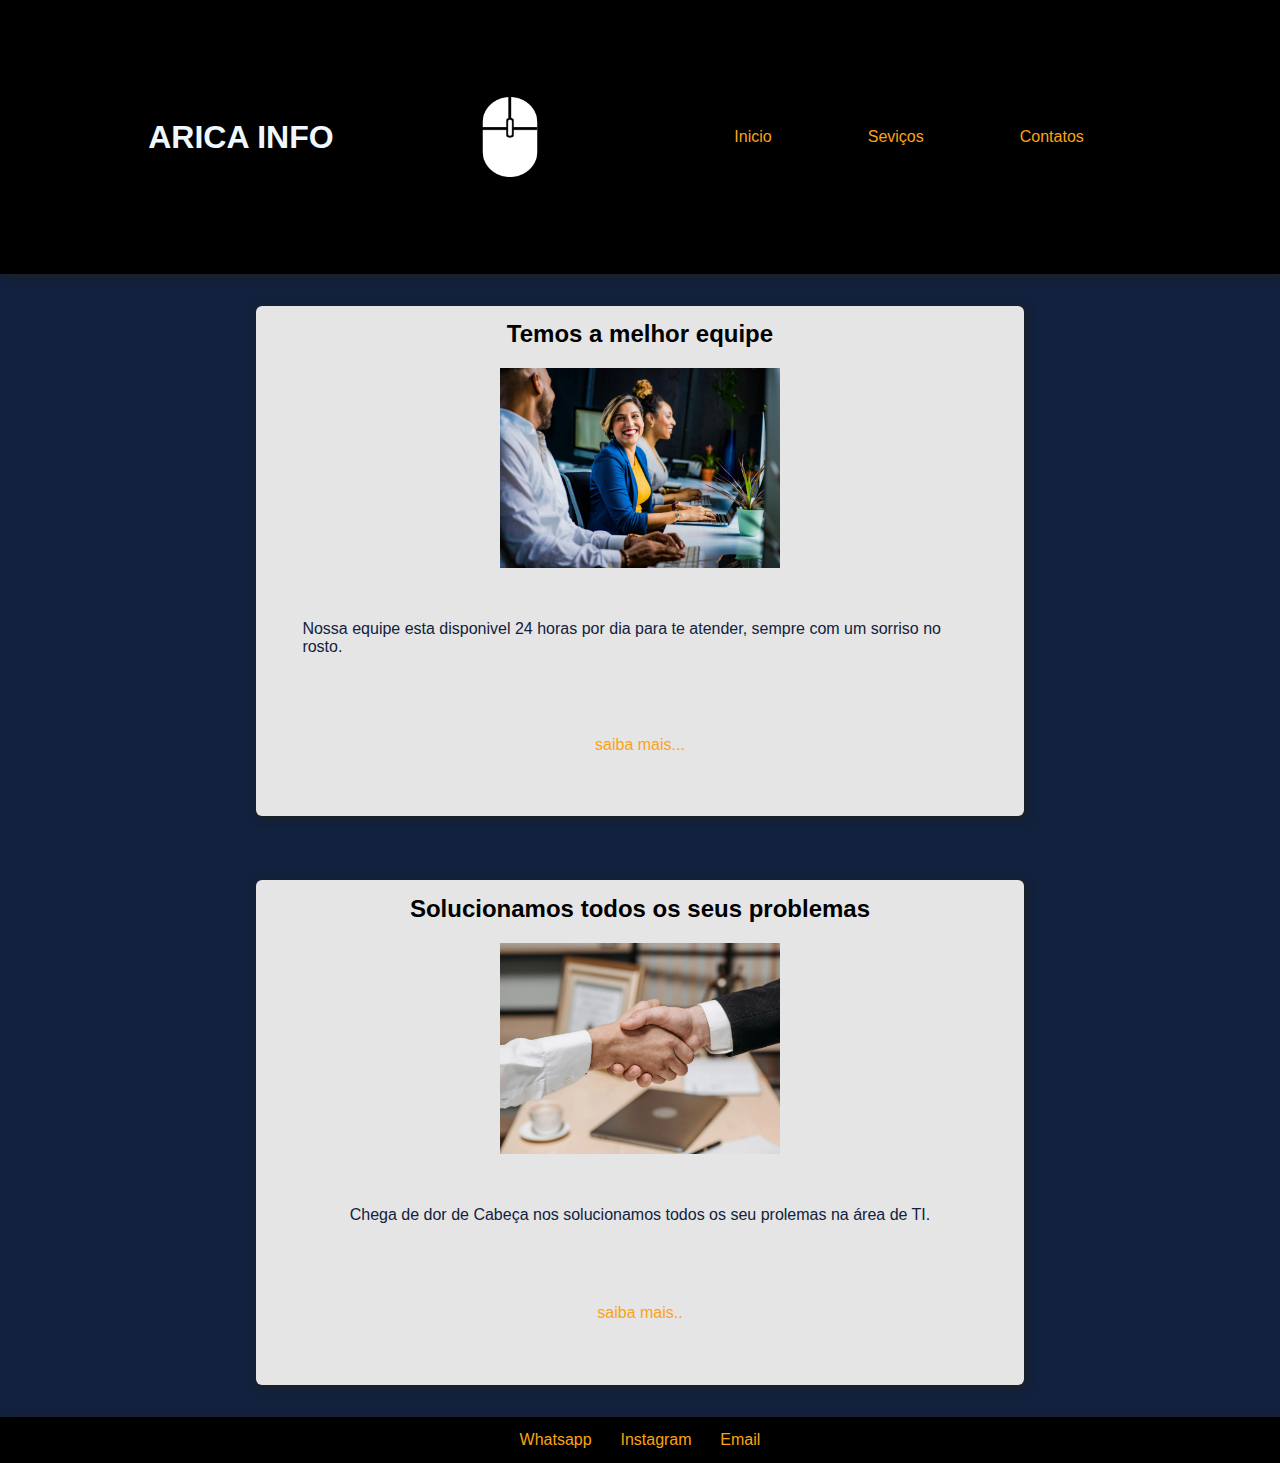
<file: Index.html>
<!DOCTYPE html>
<html lang="pt-br">

<head>
    <meta charset="UTF-8">
    <meta name="viewport" content="width=device-width, initial-scale=1.0">
    <title>Home</title>
    <link rel="stylesheet" href="style.css">
    <link rel="shortcut icon" href="img/Logo.png">
</head>

<body>
    <Header>
        <h1>ARICA INFO</h1>
        <img class="logo" src="img/logo.png"  alt="">

        <nav>
            <a href="Index.html">Inicio</a>
            <a href="about.html">Seviços</a>
            <a href="contact.html">Contatos</a>
        </nav>
    </Header>
    <main>
        <div>
            <h2>Temos a melhor equipe</h2>
            <img src="img/equipe.jpg" alt="foto ilustrativa da nossa equipe de trabalho">
            <p>Nossa equipe esta disponivel 24 horas por dia para te atender, sempre com um sorriso no rosto.</p>
            <a href="contact.html">saiba mais...</a>
        </div>
        <div>
            <h2>Solucionamos todos os seus problemas</h2>
            <img src="img/apertomão.jpg" alt="imagem de um apero de mão representando nosso compromisso com vocês clientes" s>
            <p>Chega de dor de Cabeça nos solucionamos todos os seu prolemas na área de TI.</p>
            <a href="about.html">saiba mais..</a>
        </div>
    </main>
    <footer>
        <a href="https://wa.me/5533999117881" target="_blank">Whatsapp</a>
        <a href="https://www.instagram.com/ricardo.allvs?utm_source=ig_web_button_share_sheet&igsh=ZDNlZDc0MzIxNw=="
            target="_blank">Instagram</a>
        <a href="mailto:rutecordeiro345@gmail.com">Email</a>

    </footer>


</body>

</html>
</file>
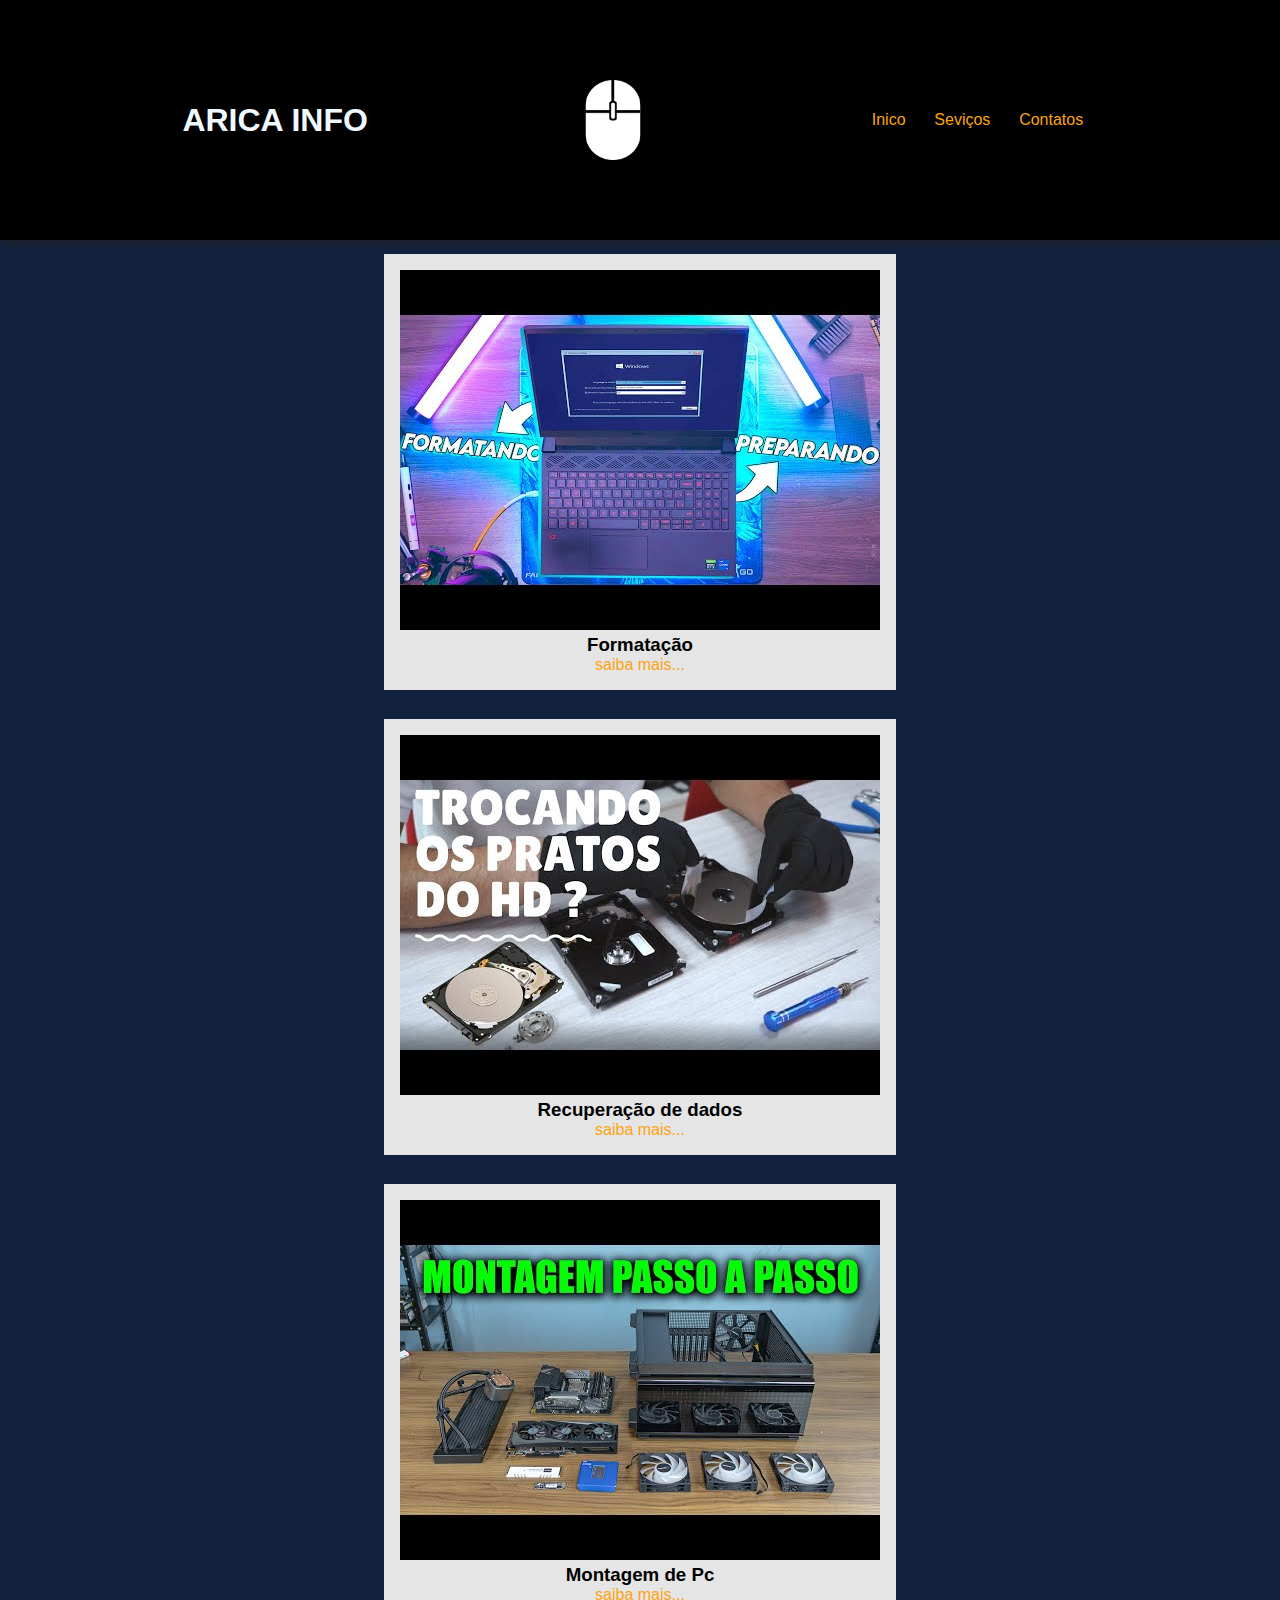
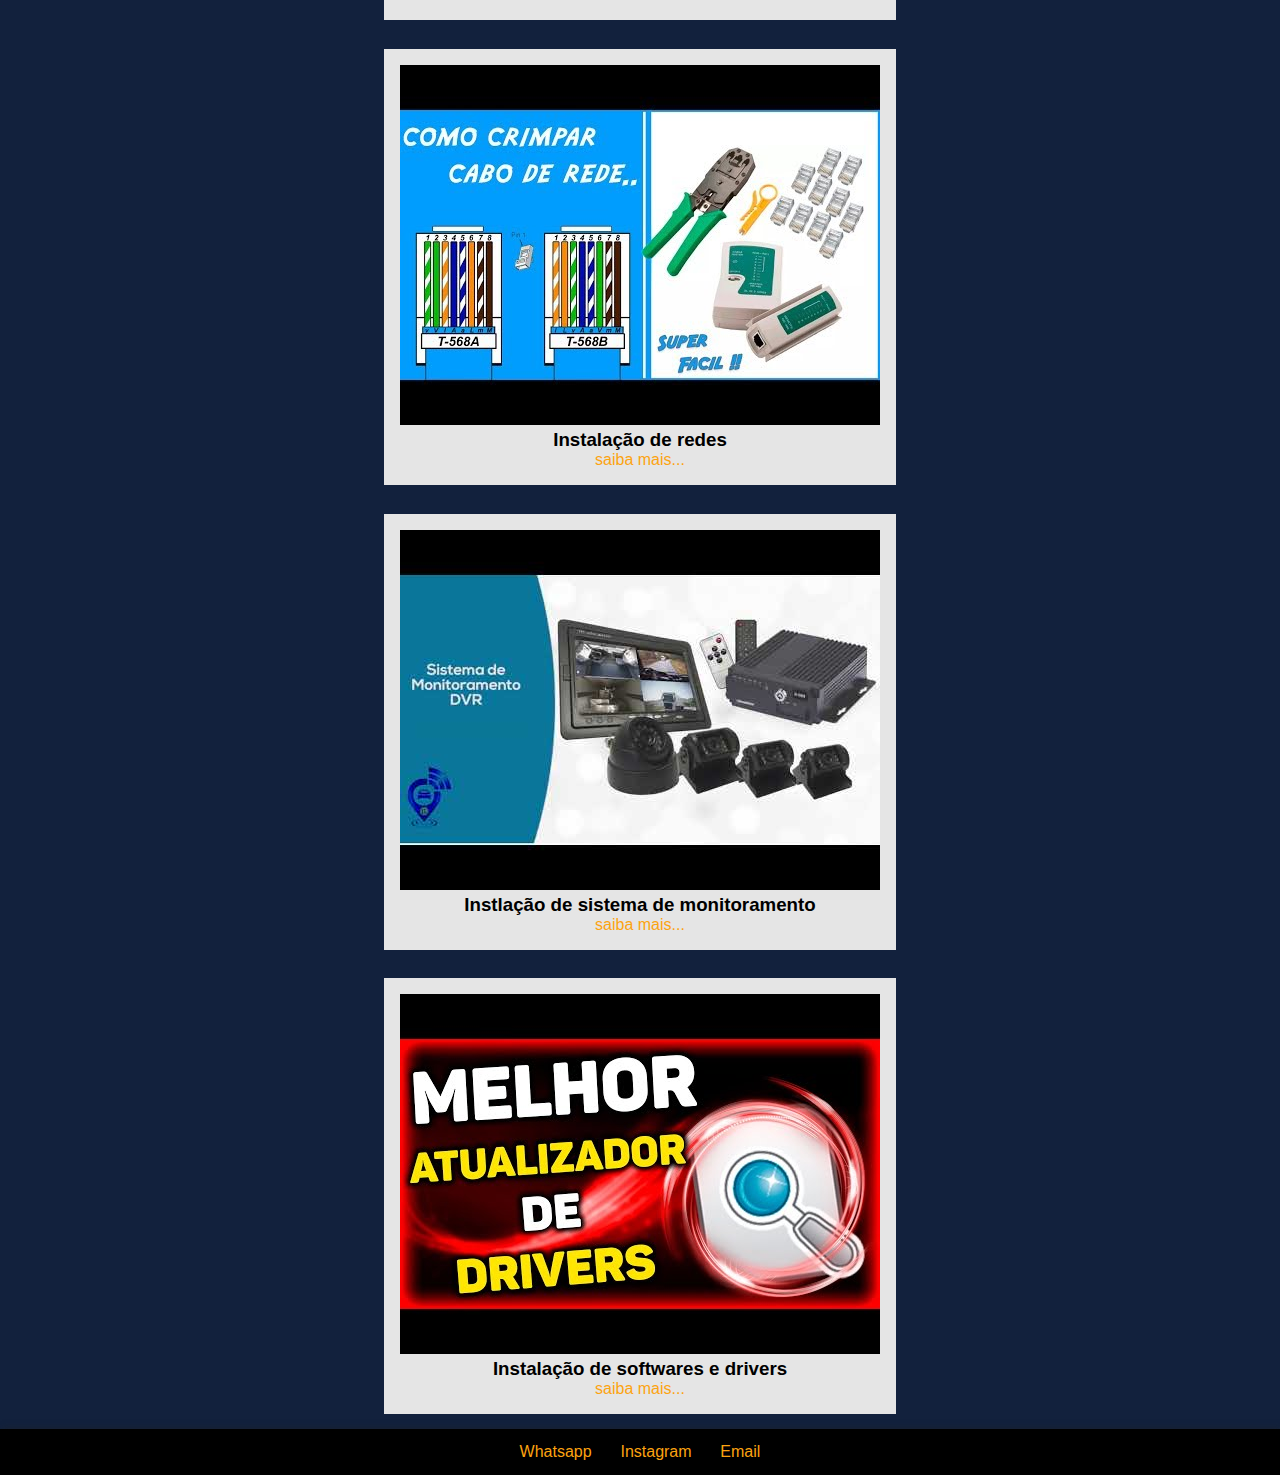
<file: about.html>
<!DOCTYPE html>
<html lang="pt-br">

<head>
    <meta charset="UTF-8">
    <meta name="viewport" content="width=device-width, initial-scale=1.0">
    <title>Serviços</title>
    <link rel="stylesheet" href="style.css">
    <link rel="shortcut icon" href="logo.png">

</head>

<body>
    <Header>
        <h1>ARICA INFO </h1>
        <img class="logo" src="img/logo.png"  alt="">
        <nav>
            <a class="nav" href="Index.html">Inico</a>
            <a class="nav" href="about.html">Seviços</a>
            <a class="nav" href="contact.html">Contatos</a>
        </nav>
    </Header>
    <main>
        <section class="services">
            <div class="serviços"><img src="img/formatação.jpg" alt="" >
                <h3>Formatação</h3>
                <a href="contact.html">saiba mais...</a>
            </div>
            <div class="serviços"><img src="img/recuperação.jpg" alt="" >
                <h3>Recuperação de dados</h3>
                <a href="contact.html">saiba mais...</a>
            </div>
            <div class="serviços"><img src="img/montagem.jpg" alt="" >
                <h3>Montagem de Pc</h3>
                <a href="contact.html">saiba mais...</a>
            </div>
            <div class="serviços"><img src="img/redes.jpg" alt="" >
                <h3>Instalação de redes</h3>
                <a href="contact.html">saiba mais...</a>
            </div>
            <div class="serviços"><img src="img/monitoramento.jpg" alt="" >
                <h3>Instlação de sistema de monitoramento</h3>
                <a href="contact.html">saiba mais...</a>
            </div>
            <div class="serviços"><img src="img/software.jpg" alt="">
                <h3>Instalação de softwares e drivers</h3>
                <a href="contact.html">saiba mais...</a>
            </div>
        </section>


    </main>
    <footer>
        <a href="https://wa.me/5533999117881" target="_blank">Whatsapp</a>
        <a href="https://www.instagram.com/ricardo.allvs?utm_source=ig_web_button_share_sheet&igsh=ZDNlZDc0MzIxNw=="
            target="_blank">Instagram</a>
        <a href="mailto:rutecordeiro345@gmail.com">Email</a>

    </footer>

</body>

</html>
</file>
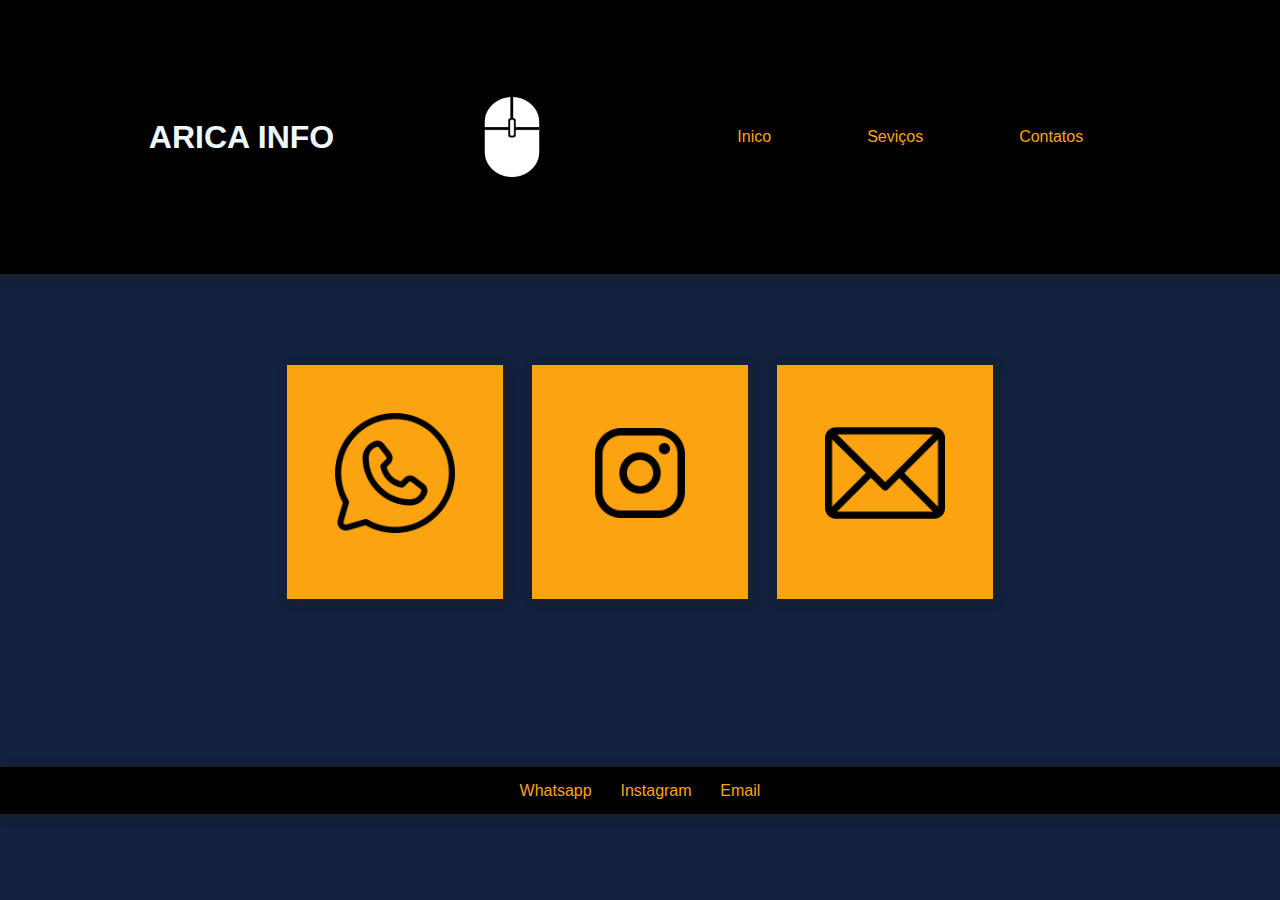
<file: contact.html>
<!DOCTYPE html>
<html lang="pt-br">

<head>
    <meta charset="UTF-8">
    <meta name="viewport" content="width=device-width, initial-scale=1.0">
    <title>Contatos</title>
    <link rel="stylesheet" href="style.css">
    <link rel="shortcut icon" href="logo.png">
</head>

<body>
    <Header>
        <h1>ARICA INFO</h1>
        <img class="logo" src="img/logo.png"  alt="">

        <nav>
            <a href="Index.html">Inico</a>
            <a href="about.html">Seviços</a>
            <a href="contact.html">Contatos</a>
        </nav>
    </Header>
    <main>
        <section class="links">
            <a class="link" href="https://wa.me/5533999117881" target="_blank"> <img src="img/whats.png"
                    alt="">Whatsapp</a>
            <a class="link"
                href="https://www.instagram.com/ricardo.allvs?utm_source=ig_web_button_share_sheet&igsh=ZDNlZDc0MzIxNw=="
                target="_blank"> <img src="img/insta.png" alt="">Instagram</a>
            <a class="link" href="mailto:rutecordeiro345@gmail.com"> <img src="img/email.png" alt="">Email</a>
        </section>
    </main>
    <footer>
        <a href="https://wa.me/5533999117881" target="_blank">Whatsapp</a>
        <a href="https://www.instagram.com/ricardo.allvs?utm_source=ig_web_button_share_sheet&igsh=ZDNlZDc0MzIxNw=="
            target="_blank">Instagram</a>
        <a href="mailto:rutecordeiro345@gmail.com">Email</a>

    </footer>

</body>

</html>
</file>
<file: style.css>
* {
    padding: 0;
    margin: 0;
    font-family: 'Franklin Gothic Medium', 'Arial Narrow', Arial, sans-serif;
}

body {
    background-color: #12213d;
}

header {
    padding: 5em;
    background-color: #000000;
    box-shadow: 2px 2px 8px #222;
    display: flex;
    flex-wrap: wrap;
    color: aliceblue;
    align-items: center;
    justify-content: space-around;

}

.logo {
    max-width: 80px;
}

a {
    padding: 3em;
    transition: .5s;
    color: #fca311;
    text-decoration: none;
}

nav {
    display: flex;
    flex-wrap: wrap;
    align-items: center;
    flex-direction: row;
    justify-content: center;
}

.nav {
    padding: .9em;
}

a:hover {
    color: #354c3c;
    transform: scale(1.2);
    text-decoration: underline;
}

main {
    padding-left: 16em;
    padding-right: 16em;
    display: flex;
    flex-wrap: wrap;
    align-items: center;
    flex-direction: column;
    justify-content: center;
}

main>div {
    padding: .9em;
    margin-top: 2em;
    margin-bottom: 2em;
    border-radius: 6px;
    background-color: #e5e5e5;
    box-shadow: 2px 2px 8px #222;
    display: flex;
    flex-wrap: wrap;
    align-items: center;
    flex-direction: row;
    justify-content: center;
}

main>div>h2 {
    flex: 100%;
    text-align: center;
}

main>div:nth-child(1) {
    align-self: flex-start;
}

main>div:nth-child(2) {
    align-self: flex-end;

}

main>div>img {
    padding: 20px;
    max-width: 38%;
}

main>div>p {
    padding: 2em;
    color: #12213d;
}

.links {
    margin-bottom: 20%;
    margin-top: 10%;
    display: flex;
    flex-wrap: wrap;
    flex-direction: row;
    align-items: center;
    justify-content: center;

}

.link {
    margin: .9em;
    background-color: #fca311;
    box-shadow: 2px 2px 8px #222;
    display: flex;
    flex-wrap: wrap;
    align-items: center;
    flex-direction: column;
    justify-content: center;
}

.link:hover {
    border-radius: 8px;
    background-color: #e5e5e5;
}

.link>img {
    width: 120px;
}

.services {
    display: flex;
    flex-wrap: wrap;
    flex-direction: row;
    align-items: center;
    justify-content: center;
}

.services>div {
    margin: .9em;
    padding: 1em;
    background-color: #e5e5e5;
}

.serviços {
    text-align: center;
}

footer {
    display: flex;
    flex-wrap: wrap;
    align-items: center;
    justify-content: center;
    background-color: #000000;
    box-shadow: 2px 2px 8px #222;
}

footer a {
    padding: .9em;
    text-decoration: none;
}

@media (max-width:768px) {
    .serviços>img {
        max-width: 200px;
    }

    main {
        padding: 1em;
    }
}
</file>
